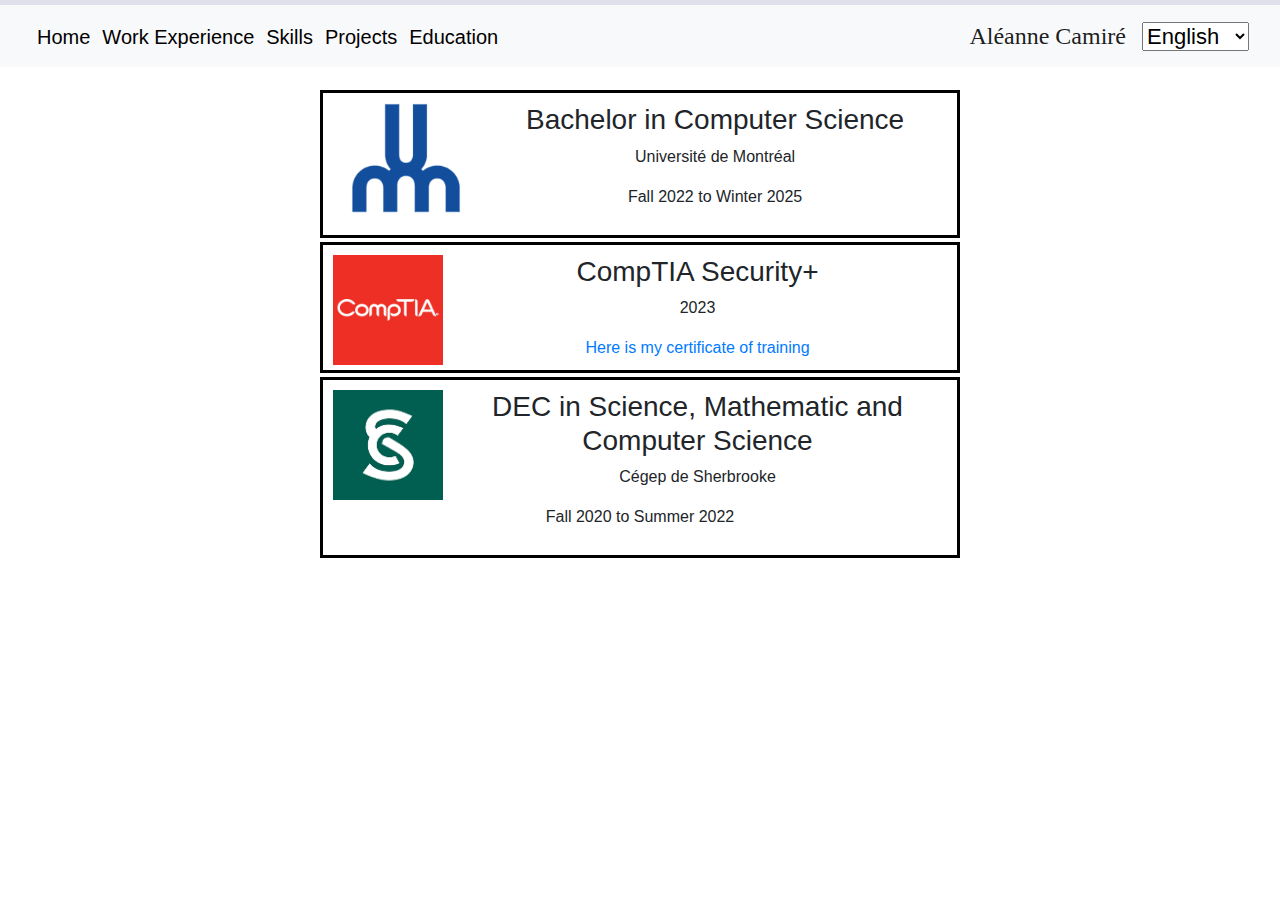
<file: Education.html>
<!DOCTYPE html>
<html lang="en">
<head>
    <meta charset="UTF-8">
    <link rel="stylesheet" href="Stylesheet.css">
    <script src="Translation.js"></script>
    <link rel="stylesheet" href="https://cdn.jsdelivr.net/npm/bootstrap@4.3.1/dist/css/bootstrap.min.css" integrity="sha384-ggOyR0iXCbMQv3Xipma34MD+dH/1fQ784/j6cY/iJTQUOhcWr7x9JvoRxT2MZw1T" crossorigin="anonymous">
    <meta name="viewport" content="width=device-width, initial-scale=1">
    <script src="https://cdn.jsdelivr.net/npm/@popperjs/core@2.9.2/dist/umd/popper.min.js" ></script>
    <script src="https://cdn.jsdelivr.net/npm/bootstrap@5.0.1/dist/js/bootstrap.min.js" integrity="sha384-Atwg2Pkwv9vp0ygtn1JAojH0nYbwNJLPhwyoVbhoPwBhjQPR5VtM2+xf0Uwh9KtT" crossorigin="anonymous"></script>
    <title>Education</title>
</head>
<header>
    <nav class="navbar navbar-expand-lg navbar-light bg-light">
        <div class="container-fluid">
            <button class="navbar-toggler" type="button" data-bs-toggle="collapse" data-bs-target="#navbarSupportedContent" aria-controls="navbarSupportedContent" aria-expanded="false" aria-label="Toggle navigation">
                <span class="navbar-toggler-icon"></span>
            </button>
            <div class="collapse navbar-collapse" id="navbarSupportedContent">
                <ul class="navbar-nav me-auto mb-2 mb-lg-0">
                    <li class="nav-item ">
                        <a href="index.html"><button class="Options" id="Home">Home</button></a>
                    </li>
                    <li class="nav-item">
                        <a href="Experience.html"><button class="Options" id="Experience">Work Experience</button></a>
                    </li>
                    <li class="nav-item" active>
                        <a href="Skills.html"><button class="Options" id="Skills">Skills</button></a>
                    </li>
                    <li class="nav-item">
                        <a href="Projects.html"><button class="Options" id="Projects">Projects</button></a>
                    </li>
                    <li>
                        <a href="Education.html"><button class="Options" id="Education">Education</button></a>
                    </li>

                </ul>

            </div>
            <a class="navbar-brand" id="name" href="#">Aléanne Camiré</a>

            <ul class="nav navbar-nav navbar-right">
                <li><select id="language-select">
                    <!-- Remember to do double languages-->
                    <option value="en">English</option>
                    <option value="fr">Français</option>
                </select></li>
            </ul>
        </div>

    </nav>
</header>
<body>
    <div id="EducationDiv">
        <div id="Udem">
            <image class="ImageEdu" src="images/Udem.png"></image>
            <h3 id="BacUdem">Bachelor in Computer Science</h3>
            <p>Université de Montréal</p>
            <p id="DateUdem">Fall 2022 to Winter 2025</p>
        </div>
        <div id="Comptia">
            <image class="ImageEdu" src="images/Comptia.png"></image>
            <h3>CompTIA Security+</h3>
            <p>2023</p>
            <a id="Certificate"href="images/certificate.pdf">Here is my certificate of training</a>
        </div>
        <div id="Cegep">
            <image class="ImageEdu" src="images/CegepSherbrooke.png"></image>
            <div id =CegepWIm>
            <h3 id="DecSh">DEC in Science, Mathematic and Computer Science</h3>
            <p>Cégep de Sherbrooke</p>
            <p id="DateCegep">Fall 2020 to Summer 2022</p>
            </div>

        </div>


    </div>
</body>
</html>
</file>
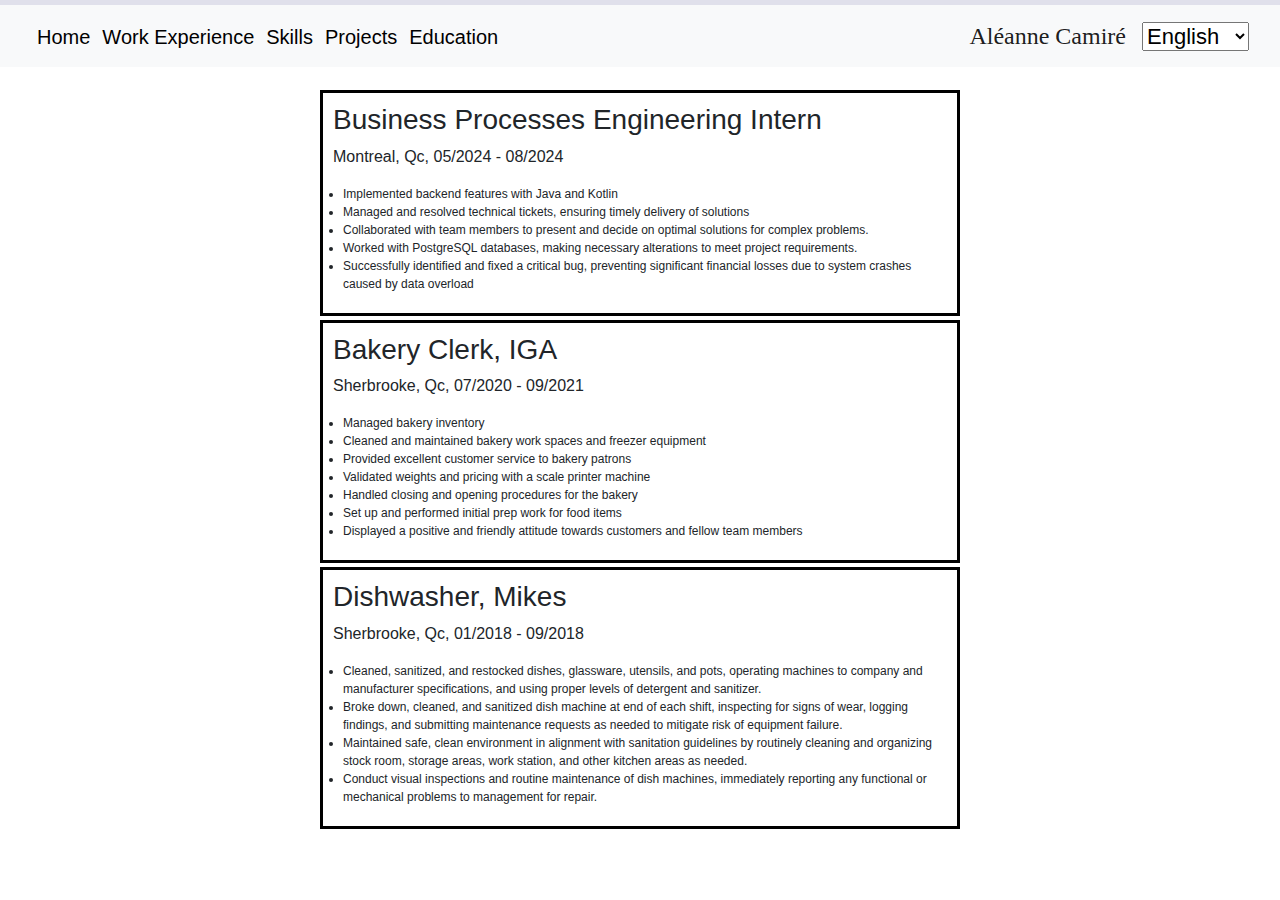
<file: Experience.html>
<!DOCTYPE html>
<html lang="en">
<head>
    <meta charset="UTF-8">
    <link rel="stylesheet" href="Stylesheet.css">
    <script src="Translation.js"></script>
    <link rel="stylesheet" href="https://cdn.jsdelivr.net/npm/bootstrap@4.3.1/dist/css/bootstrap.min.css" integrity="sha384-ggOyR0iXCbMQv3Xipma34MD+dH/1fQ784/j6cY/iJTQUOhcWr7x9JvoRxT2MZw1T" crossorigin="anonymous">
    <meta name="viewport" content="width=device-width, initial-scale=1">
    <script src="https://cdn.jsdelivr.net/npm/@popperjs/core@2.9.2/dist/umd/popper.min.js" ></script>
    <script src="https://cdn.jsdelivr.net/npm/bootstrap@5.0.1/dist/js/bootstrap.min.js" integrity="sha384-Atwg2Pkwv9vp0ygtn1JAojH0nYbwNJLPhwyoVbhoPwBhjQPR5VtM2+xf0Uwh9KtT" crossorigin="anonymous"></script>
    <title>Experience</title>
</head>
<header>
    <nav class="navbar navbar-expand-lg navbar-light bg-light">
        <div class="container-fluid">
            <button class="navbar-toggler" type="button" data-bs-toggle="collapse" data-bs-target="#navbarSupportedContent" aria-controls="navbarSupportedContent" aria-expanded="false" aria-label="Toggle navigation">
                <span class="navbar-toggler-icon"></span>
            </button>
            <div class="collapse navbar-collapse" id="navbarSupportedContent">
                <ul class="navbar-nav me-auto mb-2 mb-lg-0">
                    <li class="nav-item ">
                        <a href="Page_principal.html"><button class="Options" id="Home">Home</button></a>
                    </li>
                    <li class="nav-item">
                        <a href="Experience.html"><button class="Options" id="Experience">Work Experience</button></a>
                    </li>
                    <li class="nav-item" active>
                        <a href="Skills.html"><button class="Options" id="Skills">Skills</button></a>
                    </li>
                    <li class="nav-item">
                        <a href="Projects.html"><button class="Options" id="Projects">Projects</button></a>
                    </li>
                    <li>
                        <a href="Education.html"><button class="Options" id="Education">Education</button></a>
                    </li>

                </ul>

            </div>
            <a class="navbar-brand" id="name" href="#">Aléanne Camiré</a>

            <ul class="nav navbar-nav navbar-right">
                <li><select id="language-select">
                    <!-- Remember to do double languages-->
                    <option value="en">English</option>
                    <option value="fr">Français</option>
                </select></li>
            </ul>
        </div>

    </nav>
</header>
<body>
    <div id="Goto" class="jobs">
        <h3 id="GotoIntern">Business Processes Engineering Intern</h3>
        <p>Montreal, Qc, 05/2024 - 08/2024</p>
        <ul id="GotoTasks" class="tasks">
            <li id="Goto1">Implemented backend features with Java and Kotlin</li>
            <li id="Goto2">Managed and resolved technical tickets, ensuring timely delivery of solutions</li>
            <li id="Goto3">Collaborated with team members to present and decide on optimal solutions for complex problems.</li>
            <li id="Goto4">Worked with PostgreSQL databases, making necessary alterations to meet project requirements.</li>
            <li id="Goto5">Successfully identified and fixed a critical bug, preventing significant financial losses due to system crashes caused by data overload</li>
        </ul>
    </div>
    <div id="Iga" class="jobs">
        <h3 id="BakeryIga">Bakery Clerk, IGA</h3>
        <p>Sherbrooke, Qc, 07/2020 - 09/2021 </p>
        <ul id="BakeryTasks" class="tasks">
            <li id="Bakery1">Managed bakery inventory</li>
            <li id="Bakery2">Cleaned and maintained bakery work spaces and freezer equipment</li>
            <li id="Bakery3">Provided excellent customer service to bakery patrons </li>
            <li id="Bakery4">Validated weights and pricing with a scale printer machine</li>
            <li id="Bakery5">Handled closing and opening procedures for the bakery</li>
            <li id="Bakery6">Set up and performed initial prep work for food items</li>
            <li id="Bakery7">Displayed a positive and friendly attitude towards customers and fellow team members</li>
        </ul>
    </div>
    <div id="Mikes" class="jobs">
        <h3 id="DishwasherMikes">Dishwasher, Mikes</h3>
        <p>Sherbrooke, Qc, 01/2018 - 09/2018</p>
        <ul id="DishwasherTask" class="tasks">
            <li id="dishwasher1">Cleaned, sanitized, and restocked dishes, glassware, utensils, and pots, operating machines to company and manufacturer specifications, and using proper levels of detergent and sanitizer</li>
            <li id="dishwasher2">Broke down, cleaned, and sanitized dish machine at end of each shift, inspecting for signs of wear, logging findings, and submitting maintenance requests as needed to mitigate risk of equipment failure</li>
            <li id="dishwasher3">Maintained safe, clean environment in alignment with sanitation guidelines by routinely cleaning and organizing stock room, storage areas, work station, and other kitchen areas as needed</li>
            <li id="dishwasher4">Conduct visual inspections and routine maintenance of dish machines, immediately reporting any functional or mechanical problems to management for repair.</li>

        </ul>
    </div>


</body>
</html>
</file>
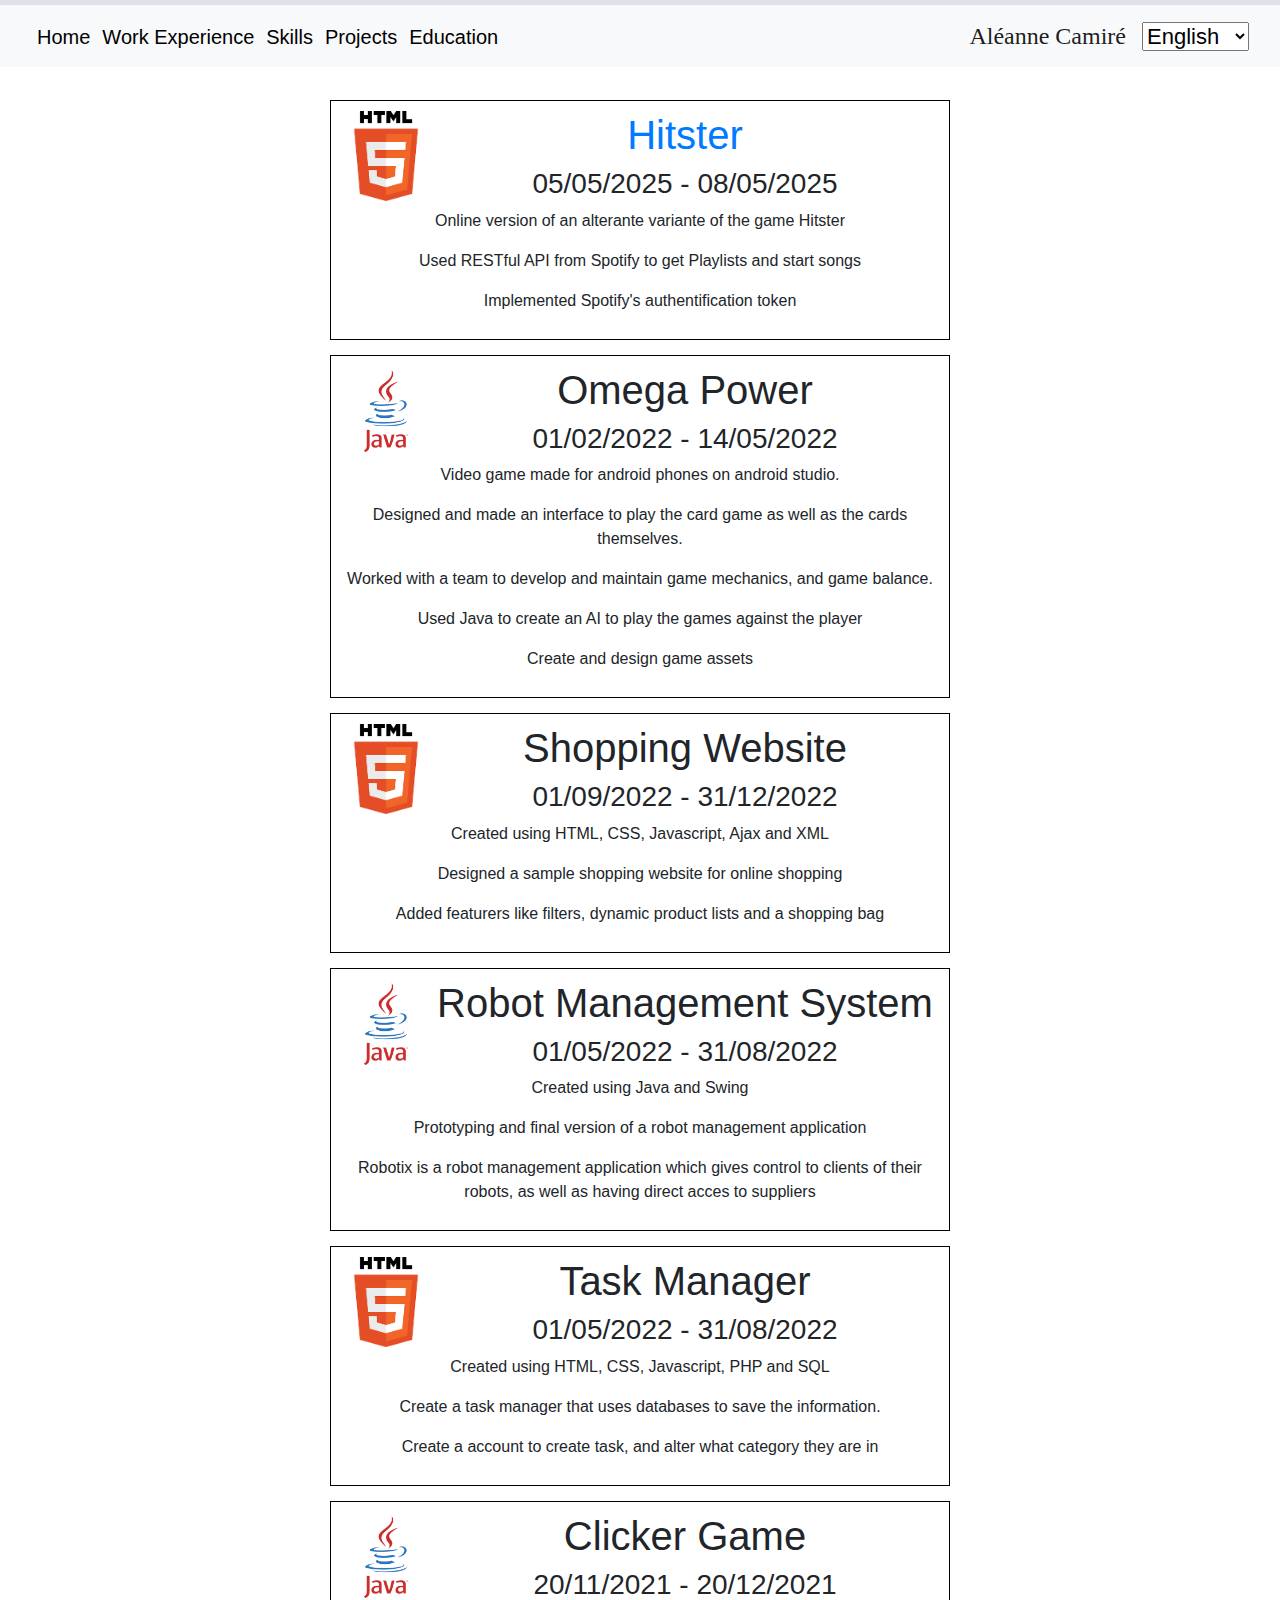
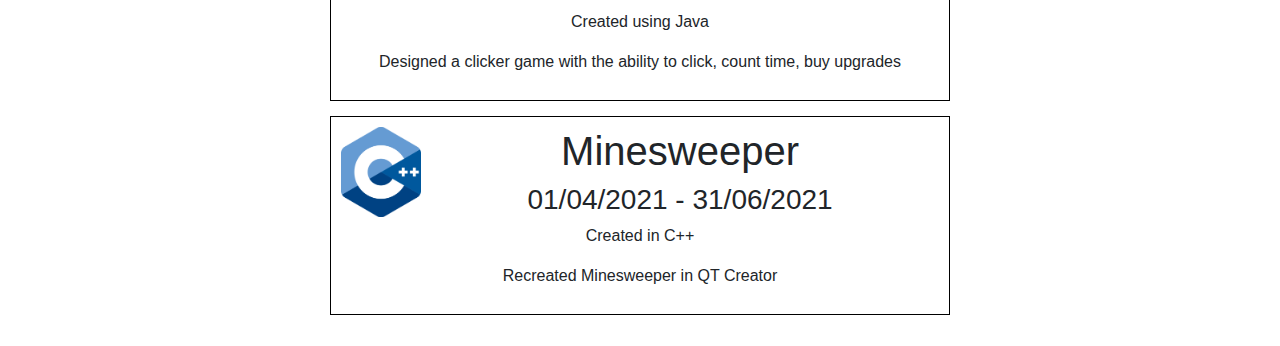
<file: Projects.html>
<!DOCTYPE html>
<html lang="en">
<head>
  <meta charset="UTF-8">
  <link rel="stylesheet" href="Stylesheet.css">
  <script src="Translation.js"></script>
  <link rel="stylesheet" href="https://cdn.jsdelivr.net/npm/bootstrap@4.3.1/dist/css/bootstrap.min.css" integrity="sha384-ggOyR0iXCbMQv3Xipma34MD+dH/1fQ784/j6cY/iJTQUOhcWr7x9JvoRxT2MZw1T" crossorigin="anonymous">
  <meta name="viewport" content="width=device-width, initial-scale=1">
  <script src="https://cdn.jsdelivr.net/npm/@popperjs/core@2.9.2/dist/umd/popper.min.js" ></script>
  <script src="https://cdn.jsdelivr.net/npm/bootstrap@5.0.1/dist/js/bootstrap.min.js" integrity="sha384-Atwg2Pkwv9vp0ygtn1JAojH0nYbwNJLPhwyoVbhoPwBhjQPR5VtM2+xf0Uwh9KtT" crossorigin="anonymous"></script>
  <title>Project</title>
</head>
<header>
  <nav class="navbar navbar-expand-lg navbar-light bg-light">
    <div class="container-fluid">
      <button class="navbar-toggler" type="button" data-bs-toggle="collapse" data-bs-target="#navbarSupportedContent" aria-controls="navbarSupportedContent" aria-expanded="false" aria-label="Toggle navigation">
        <span class="navbar-toggler-icon"></span>
      </button>
      <div class="collapse navbar-collapse" id="navbarSupportedContent">
        <ul class="navbar-nav me-auto mb-2 mb-lg-0">
          <li class="nav-item ">
            <a href="index.html"><button class="Options" id="Home">Home</button></a>
          </li>
          <li class="nav-item">
            <a href="Experience.html"><button class="Options" id="Experience">Work Experience</button></a>
          </li>
          <li class="nav-item" active>
            <a href="Skills.html"><button class="Options" id="Skills">Skills</button></a>
          </li>
          <li class="nav-item">
            <a href="Projects.html"><button class="Options" id="Projects">Projects</button></a>
          </li>
          <li>
            <a href="Education.html"><button class="Options" id="Education">Education</button></a>
          </li>

        </ul>

      </div>
      <a class="navbar-brand" id="name" href="#">Aléanne Camiré</a>

      <ul class="nav navbar-nav navbar-right">
        <li><select id="language-select">
          <!-- Remember to do double languages-->
          <option value="en">English</option>
          <option value="fr">Français</option>
        </select></li>
      </ul>
    </div>

  </nav>
</header>
<body>

  <div id="Project">
    <div id="Hitster" class="projects">
      <image id="imageHTML" src="images/html.png"></image>
      <a href="OnlineHitster/HitsterStart.html"><h1 id="name7">Hitster</h1></a>
      <h3>05/05/2025 - 08/05/2025</h3>
      <p id="Hitster1">Online version of an alterante variante of the game Hitster</p>
      <p id="Hitster2">Used RESTful API from Spotify to get Playlists and start songs</p>
      <p id="Hitster3">Implemented Spotify's authentification token</p>
    </div>
    <div id="Omega_Power" class="projects">
      <image class="imageJava" src="images/java.png"></image>
      <h1 id="name4">Omega Power </h1>
      <h3>01/02/2022 - 14/05/2022 </h3>
      <!--ADD TRANSLATION -->
      <p id="Omega1">Video game made for android phones on android studio.</p>
      <p id="Omega2">Designed and made an interface to play the card game as well as the cards themselves.</p>
      <p id="Omega3">Worked with a team to develop and maintain game mechanics, and game balance.</p>
      <p id="Omega4">Used Java to create an AI to play the games against the player</p>
      <p id="Omega5">Create and design game assets</p>
    </div>
    <div id="Shopping_Website" class="projects">
      <image id="imageHTML" src="images/html.png"></image>
      <h1 id="name1">Shopping Website</h1>
      <h3>01/09/2022 - 31/12/2022 </h3>
      <p id="shop1">Created using HTML, CSS, Javascript, Ajax and XML</p>
      <p id="shop2">Designed a sample shopping website for online shopping</p>
      <p id="shop3">Added featurers like filters, dynamic product lists and a shopping bag</p>
    </div>
    <div id="RobotsManagement" class="projects">
      <image class="imageJava" src="images/java.png"></image>
      <h1 id="name2">Robot Management System </h1>
      <h3>01/05/2022 - 31/08/2022 </h3>
      <p id="Robo1">Created using Java and Swing</p>
      <p id="Robo2">Prototyping and final version of a robot management application</p>
      <p id="Robo3">Robotix is a robot management application which gives control to clients of their robots, as well as having direct acces to suppliers </p>
    </div>
    <div id="Taskmanager" class="projects">
      <image class="imageJava" src="images/html.png"></image>
      <h1 id="name5">Task Manager</h1>
      <h3>01/05/2022 - 31/08/2022 </h3>
      <p id="Task1">Created using HTML, CSS, Javascrip, PHP and SQL</p>
      <p id="Task2">Create a task manager that uses databases to save the information.</p>
      <p id="Task3">Create a account to create task, and alter what category they are in</p>

    </div>
    <div id="ClickerGame" class="projects">
      <image class="imageJava" src="images/java.png"></image>
      <h1 id="name3">Clicker Game </h1>
      <h3>20/11/2021 - 20/12/2021 </h3>
      <p id="click1">Created using Java</p>
      <p id="click2">Designed a clicker game with the ability to click, count time, buy upgrades</p>
    </div>
    <div id="Minesweaper" class="projects">
      <image class="imageJava" src="images/c++.png"></image>
      <h1 id="name6">Minesweeper</h1>
      <h3>01/04/2021 - 31/06/2021 </h3>
      <p id="mine1">Created in C++</p>
      <p id="mine2">Recreated Minesweeper in QT Creator</p>
    </div>
</div>
</body>
</html>
</file>
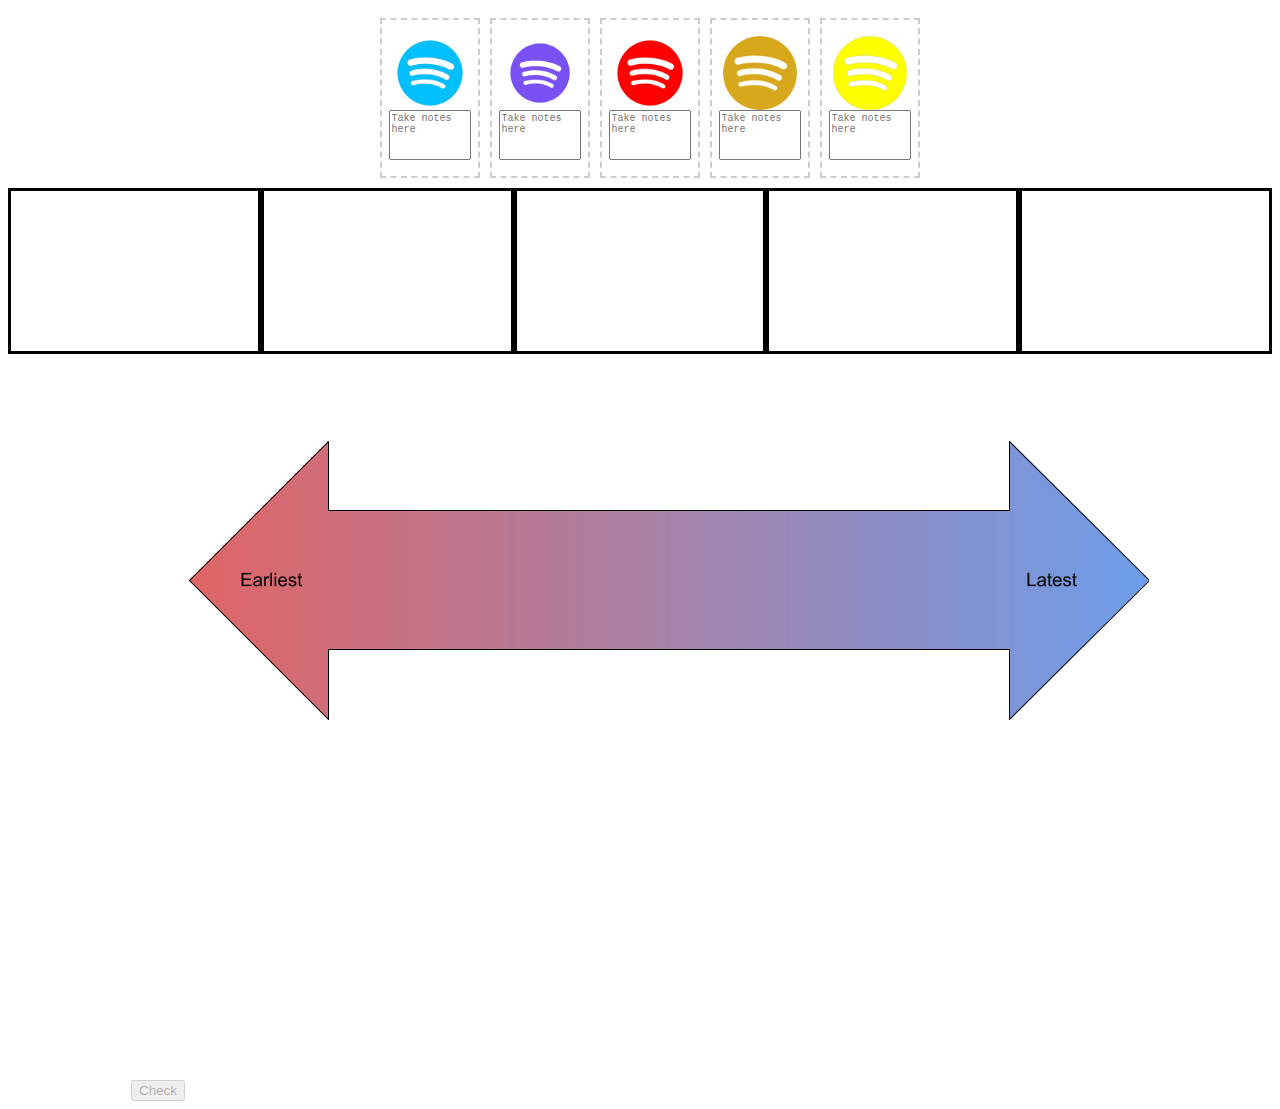
<file: OnlineHitster/Hitster.html>
<!DOCTYPE html>
<html lang="en">
<head>
    <link rel="stylesheet" href="Hitster.css">
    <script src="OnlineHitster.js"></script>
    <meta charset="UTF-8">
    <title>Hitster</title>
    <div class="cardPossible" id="stockingList">
        <div class="cards" id="cardBase">
            <div class="card" id="card1"  ondrop="drop(event)" ondragover="allowDrop(event)">
                <div class="movableCard" id="cardMove1" draggable="true" ondragstart="drag(event)">
                    <img src="../images/spotify_blue.png" id="cardImg1" alt="Avatar" class="spotifyPicture" onclick="playSong(event)">
                    <input type="hidden" id="inputCard1" name="inputCards">
                    <input type="hidden" id="inputYear1" name="inputYears">
                    <textarea rows="4" placeholder="Take notes here"></textarea>
                </div>
            </div>
            <div class="card" id="card2" ondrop="drop(event)" ondragover="allowDrop(event)">
                <div class="movableCard" id="cardMove2" draggable="true" ondragstart="drag(event)">
                    <img src="../images/spotify_purple.png" id="cardImg2" alt="Avatar" class="spotifyPicture" onclick="playSong(event)">
                    <input type="hidden" id="inputCard2" name="inputCards">
                    <input type="hidden" id="inputYear2" name="inputYears">
                    <textarea rows="4" placeholder="Take notes here"></textarea>
                </div>
            </div>
            <div class="card" id="card3"  ondrop="drop(event)" ondragover="allowDrop(event)">
                <div class="movableCard" id="cardMove3" draggable="true" ondragstart="drag(event)">
                    <img src="../images/spotify_red.png" id="cardImg3" alt="Avatar" class="spotifyPicture" onclick="playSong(event)">
                    <input type="hidden" id="inputCard3" name="inputCards">
                    <input type="hidden" id="inputYear3" name="inputYears">
                    <textarea rows="4" placeholder="Take notes here"></textarea>
                </div>
            </div>
            <div class="card" id="card4"  ondrop="drop(event)" ondragover="allowDrop(event)">
                <div class="movableCard" id="cardMove4" draggable="true" ondragstart="drag(event)">
                    <img src="../images/spotify_orange.png" id="cardImg4" alt="Avatar" class="spotifyPicture" onclick="playSong(event)">
                    <input type="hidden" id="inputCard4" name="inputCards">
                    <input type="hidden" id="inputYear4" name="inputYears">
                    <textarea rows="4" placeholder="Take notes here"></textarea>
                </div>
            </div>
            <div class="card" id="card5"  ondrop="drop(event)" ondragover="allowDrop(event)">
                <div class="movableCard" id="cardMove5" draggable="true" ondragstart="drag(event)">
                    <img src="../images/spotify_yellow.png" id="cardImg5" alt="Avatar" class="spotifyPicture" onclick="playSong(event)">
                    <input type="hidden" id="inputCard5" name="inputCards">
                    <input type="hidden" id="inputYear5" name="inputYears">
                    <textarea rows="4" placeholder="Take notes here"></textarea>
                </div>
            </div>
        </div>
        <div class="cardsResponse">
            <div class="cardResponse" id="cardResponse1"  ondrop="drop(event)" ondragover="allowDrop(event)"> </div>
            <div class="cardResponse" id="cardResponse2"  ondrop="drop(event)" ondragover="allowDrop(event)"> </div>
            <div class="cardResponse" id="cardResponse3"  ondrop="drop(event)" ondragover="allowDrop(event)"> </div>
            <div class="cardResponse" id="cardResponse4"  ondrop="drop(event)" ondragover="allowDrop(event)"> </div>
            <div class="cardResponse" id="cardResponse5"  ondrop="drop(event)" ondragover="allowDrop(event)"> </div>
        </div>
        <div class="cardsResponse" id="answerContainer" style="display: none;">
            <div class="cardAnswer" id="AnswerCard1">
                <h2 id="AnswerYear1" ></h2>
            </div>
            <div class="cardAnswer" id="AnswerCard2">
                <h2 id="AnswerYear2"></h2>
            </div>
            <div class="cardAnswer" id="AnswerCard3">
                <h2 id="AnswerYear3" ></h2>
            </div>
            <div class="cardAnswer" id="AnswerCard4">
                <h2 id="AnswerYear4"></h2>
            </div>
            <div class="cardAnswer" id="AnswerCard5">
                <h2 id="AnswerYear5" ></h2>
            </div>
        </div>
        <h1 id="points"></h1>
        <h2 id="overallPoints"></h2>
        <button id="resetButton" style="display: none;" onclick="resetRound()"> Continue </button>
        <button id="checkButton" disabled onclick="checkResults()"> Check</button>
        <img src="../images/Arrow.png" alt="Arrow representing earliest (left) to latest (right)">
    </div>
</head>
<body>

</body>
</html>
</file>
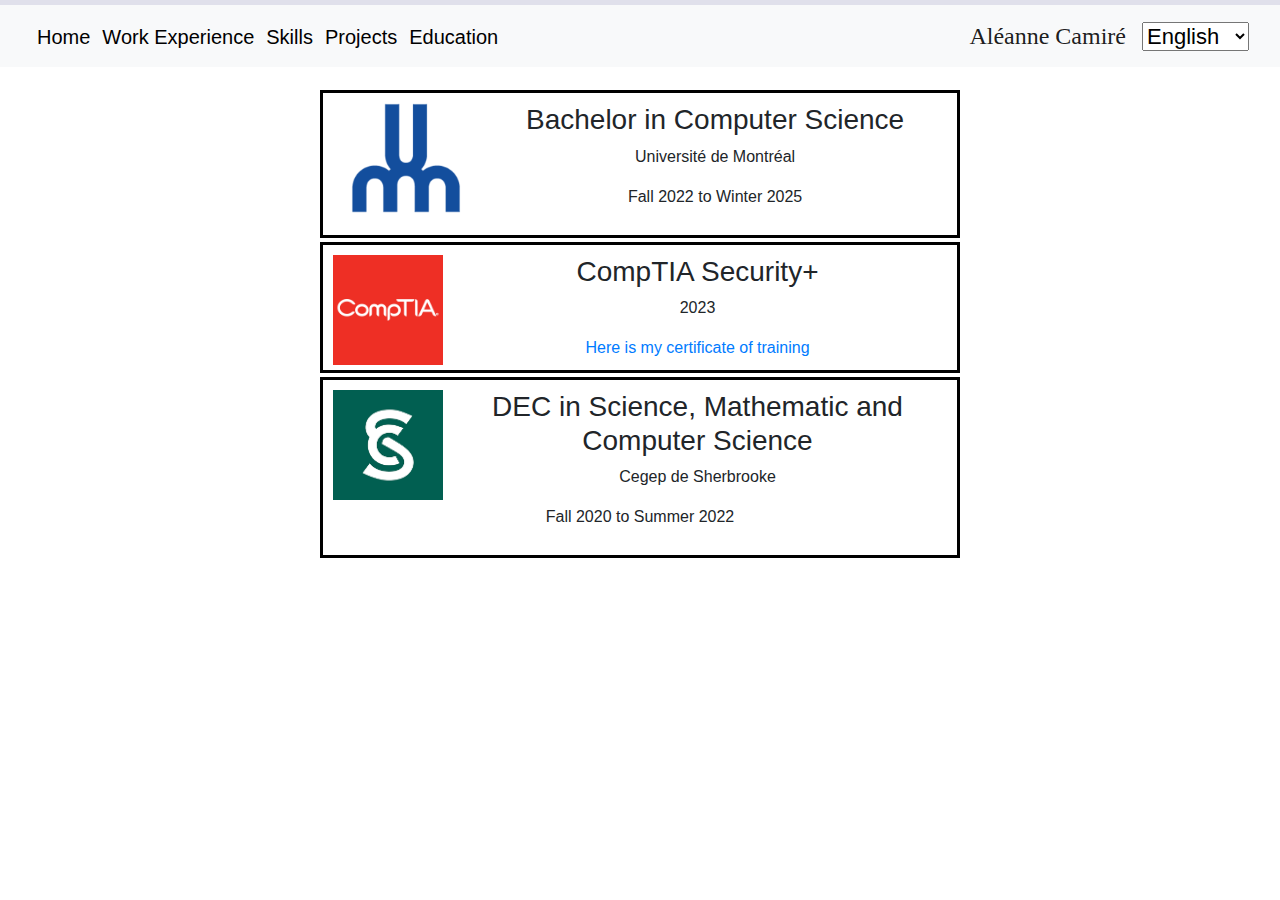
<file: SiteInt_Cv/Education.html>
<!DOCTYPE html>
<html lang="en">
<head>
    <meta charset="UTF-8">
    <link rel="stylesheet" href="Stylesheet.css">
    <script src="Translation.js"></script>
    <link rel="stylesheet" href="https://cdn.jsdelivr.net/npm/bootstrap@4.3.1/dist/css/bootstrap.min.css" integrity="sha384-ggOyR0iXCbMQv3Xipma34MD+dH/1fQ784/j6cY/iJTQUOhcWr7x9JvoRxT2MZw1T" crossorigin="anonymous">
    <meta name="viewport" content="width=device-width, initial-scale=1">
    <script src="https://cdn.jsdelivr.net/npm/@popperjs/core@2.9.2/dist/umd/popper.min.js" ></script>
    <script src="https://cdn.jsdelivr.net/npm/bootstrap@5.0.1/dist/js/bootstrap.min.js" integrity="sha384-Atwg2Pkwv9vp0ygtn1JAojH0nYbwNJLPhwyoVbhoPwBhjQPR5VtM2+xf0Uwh9KtT" crossorigin="anonymous"></script>
    <title>Education</title>
</head>
<header>
    <nav class="navbar navbar-expand-lg navbar-light bg-light">
        <div class="container-fluid">
            <button class="navbar-toggler" type="button" data-bs-toggle="collapse" data-bs-target="#navbarSupportedContent" aria-controls="navbarSupportedContent" aria-expanded="false" aria-label="Toggle navigation">
                <span class="navbar-toggler-icon"></span>
            </button>
            <div class="collapse navbar-collapse" id="navbarSupportedContent">
                <ul class="navbar-nav me-auto mb-2 mb-lg-0">
                    <li class="nav-item ">
                        <a href="Page_principal.html"><button class="Options" id="Home">Home</button></a>
                    </li>
                    <li class="nav-item">
                        <a href="Experience.html"><button class="Options" id="Experience">Work Experience</button></a>
                    </li>
                    <li class="nav-item" active>
                        <a href="Skills.html"><button class="Options" id="Skills">Skills</button></a>
                    </li>
                    <li class="nav-item">
                        <a href="Projects.html"><button class="Options" id="Projects">Projects</button></a>
                    </li>
                    <li>
                        <a href="Education.html"><button class="Options" id="Education">Education</button></a>
                    </li>

                </ul>

            </div>
            <a class="navbar-brand" id="name" href="#">Aléanne Camiré</a>

            <ul class="nav navbar-nav navbar-right">
                <li><select id="language-select">
                    <!-- Remember to do double languages-->
                    <option value="en">English</option>
                    <option value="fr">Français</option>
                </select></li>
            </ul>
        </div>

    </nav>
</header>
<body>
    <div id="EducationDiv">
        <div id="Udem">
            <image class="ImageEdu" src="images/Udem.png"></image>
            <h3 id="BacUdem">Bachelor in Computer Science</h3>
            <p>Université de Montréal</p>
            <p id="DateUdem">Fall 2022 to Winter 2025</p>
        </div>
        <div id="Comptia">
            <image class="ImageEdu" src="images/Comptia.png"></image>
            <h3>CompTIA Security+</h3>
            <p>2023</p>
            <a id="Certificate"href="images/certificate.pdf">Here is my certificate of training</a>
        </div>
        <div id="Cegep">
            <image class="ImageEdu" src="images/CegepSherbrooke.png"></image>
            <h3 id="DecSh">DEC in Science, Mathematic and Computer Science</h3>
            <p>Cegep de Sherbrooke</p>
            <p id="DateCegep">Fall 2020 to Summer 2022</p>

        </div>


    </div>
</body>
</html>
</file>
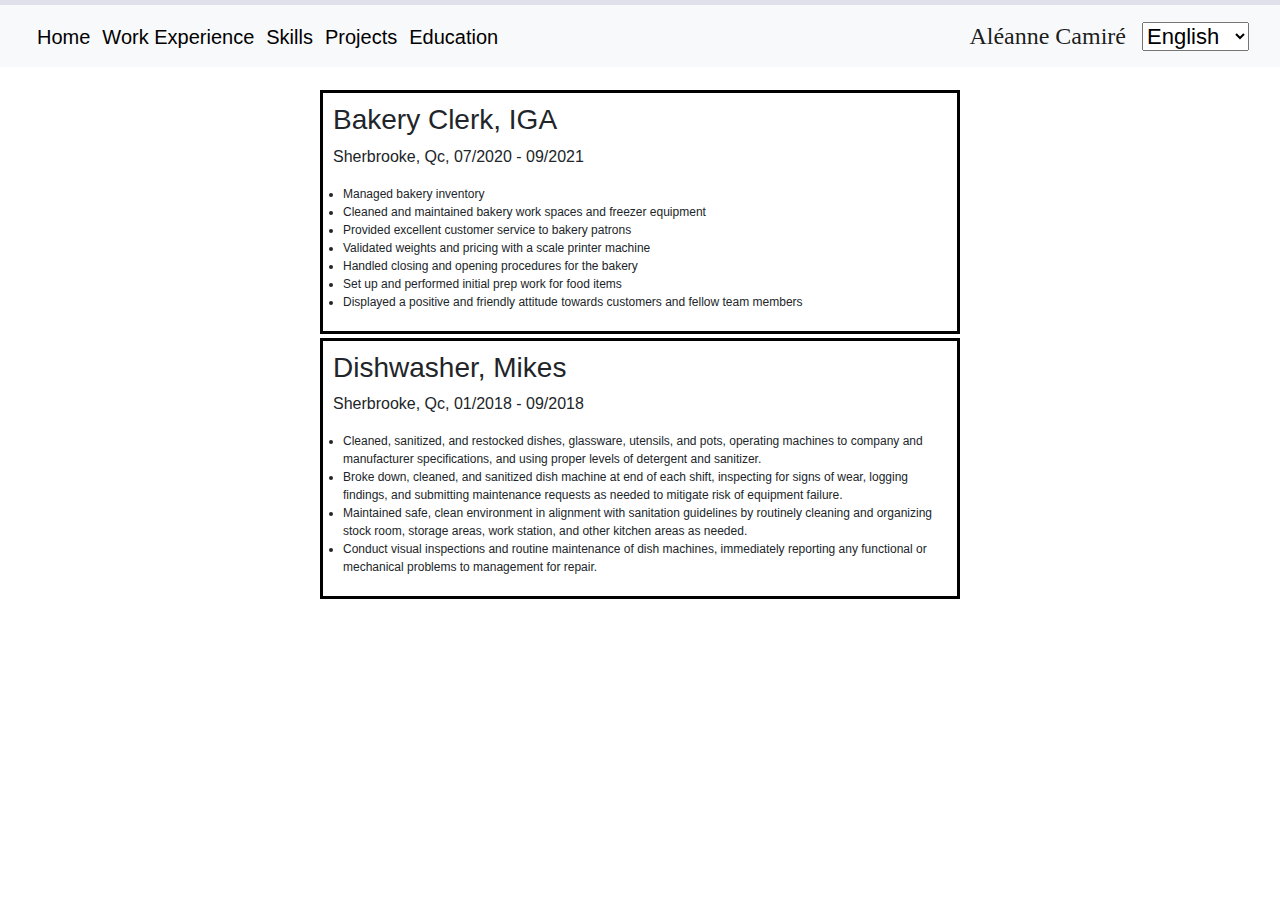
<file: SiteInt_Cv/Experience.html>
<!DOCTYPE html>
<html lang="en">
<head>
    <meta charset="UTF-8">
    <link rel="stylesheet" href="Stylesheet.css">
    <script src="Translation.js"></script>
    <link rel="stylesheet" href="https://cdn.jsdelivr.net/npm/bootstrap@4.3.1/dist/css/bootstrap.min.css" integrity="sha384-ggOyR0iXCbMQv3Xipma34MD+dH/1fQ784/j6cY/iJTQUOhcWr7x9JvoRxT2MZw1T" crossorigin="anonymous">
    <meta name="viewport" content="width=device-width, initial-scale=1">
    <script src="https://cdn.jsdelivr.net/npm/@popperjs/core@2.9.2/dist/umd/popper.min.js" ></script>
    <script src="https://cdn.jsdelivr.net/npm/bootstrap@5.0.1/dist/js/bootstrap.min.js" integrity="sha384-Atwg2Pkwv9vp0ygtn1JAojH0nYbwNJLPhwyoVbhoPwBhjQPR5VtM2+xf0Uwh9KtT" crossorigin="anonymous"></script>
    <title>Experience</title>
</head>
<header>
    <nav class="navbar navbar-expand-lg navbar-light bg-light">
        <div class="container-fluid">
            <button class="navbar-toggler" type="button" data-bs-toggle="collapse" data-bs-target="#navbarSupportedContent" aria-controls="navbarSupportedContent" aria-expanded="false" aria-label="Toggle navigation">
                <span class="navbar-toggler-icon"></span>
            </button>
            <div class="collapse navbar-collapse" id="navbarSupportedContent">
                <ul class="navbar-nav me-auto mb-2 mb-lg-0">
                    <li class="nav-item ">
                        <a href="Page_principal.html"><button class="Options" id="Home">Home</button></a>
                    </li>
                    <li class="nav-item">
                        <a href="Experience.html"><button class="Options" id="Experience">Work Experience</button></a>
                    </li>
                    <li class="nav-item" active>
                        <a href="Skills.html"><button class="Options" id="Skills">Skills</button></a>
                    </li>
                    <li class="nav-item">
                        <a href="Projects.html"><button class="Options" id="Projects">Projects</button></a>
                    </li>
                    <li>
                        <a href="Education.html"><button class="Options" id="Education">Education</button></a>
                    </li>

                </ul>

            </div>
            <a class="navbar-brand" id="name" href="#">Aléanne Camiré</a>

            <ul class="nav navbar-nav navbar-right">
                <li><select id="language-select">
                    <!-- Remember to do double languages-->
                    <option value="en">English</option>
                    <option value="fr">Français</option>
                </select></li>
            </ul>
        </div>

    </nav>
</header>
<body>
    <div id="Iga">
        <h3 id="BakeryIga">Bakery Clerk, IGA</h3>
        <p>Sherbrooke, Qc, 07/2020 - 09/2021 </p>
        <ul id="BakeryTasks">
            <li id="Bakery1">Managed bakery inventory</li>
            <li id="Bakery2">Cleaned and maintained bakery work spaces and freezer equipment</li>
            <li id="Bakery3">Provided excellent customer service to bakery patrons </li>
            <li id="Bakery4">Validated weights and pricing with a scale printer machine</li>
            <li id="Bakery5">Handled closing and opening procedures for the bakery</li>
            <li id="Bakery6">Set up and performed initial prep work for food items</li>
            <li id="Bakery7">Displayed a positive and friendly attitude towards customers and fellow team members</li>
        </ul>
    </div>
    <div id="Mikes">
        <h3 id="DishwasherMikes">Dishwasher, Mikes</h3>
        <p>Sherbrooke, Qc, 01/2018 - 09/2018</p>
        <ul id="DishwasherTask">
            <li id="dishwasher1">Cleaned, sanitized, and restocked dishes, glassware, utensils, and pots, operating machines to company and manufacturer specifications, and using proper levels of detergent and sanitizer</li>
            <li id="dishwasher2">Broke down, cleaned, and sanitized dish machine at end of each shift, inspecting for signs of wear, logging findings, and submitting maintenance requests as needed to mitigate risk of equipment failure</li>
            <li id="dishwasher3">Maintained safe, clean environment in alignment with sanitation guidelines by routinely cleaning and organizing stock room, storage areas, work station, and other kitchen areas as needed</li>
            <li id="dishwasher4">Conduct visual inspections and routine maintenance of dish machines, immediately reporting any functional or mechanical problems to management for repair.</li>

        </ul>




    </div>


</body>
</html>
</file>
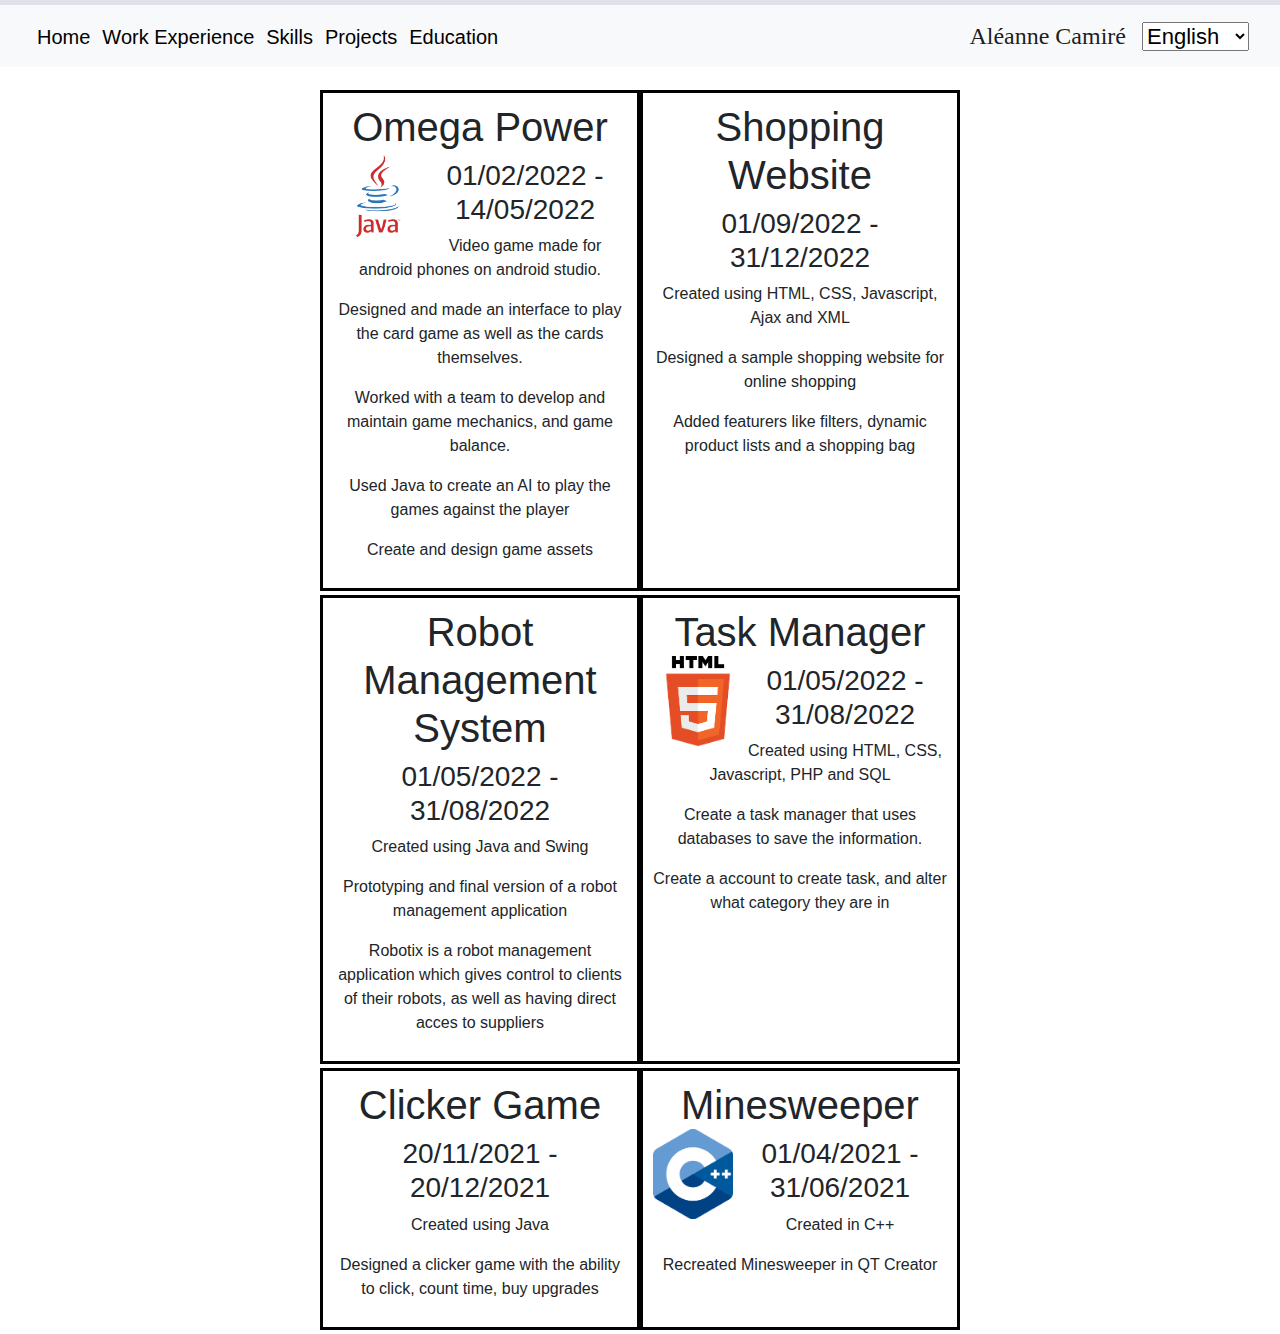
<file: SiteInt_Cv/Projects.html>
<!DOCTYPE html>
<html lang="en">
<head>
  <meta charset="UTF-8">
  <link rel="stylesheet" href="Stylesheet.css">
  <script src="Translation.js"></script>
  <link rel="stylesheet" href="https://cdn.jsdelivr.net/npm/bootstrap@4.3.1/dist/css/bootstrap.min.css" integrity="sha384-ggOyR0iXCbMQv3Xipma34MD+dH/1fQ784/j6cY/iJTQUOhcWr7x9JvoRxT2MZw1T" crossorigin="anonymous">
  <meta name="viewport" content="width=device-width, initial-scale=1">
  <script src="https://cdn.jsdelivr.net/npm/@popperjs/core@2.9.2/dist/umd/popper.min.js" ></script>
  <script src="https://cdn.jsdelivr.net/npm/bootstrap@5.0.1/dist/js/bootstrap.min.js" integrity="sha384-Atwg2Pkwv9vp0ygtn1JAojH0nYbwNJLPhwyoVbhoPwBhjQPR5VtM2+xf0Uwh9KtT" crossorigin="anonymous"></script>
  <title>Project</title>
</head>
<header>
  <nav class="navbar navbar-expand-lg navbar-light bg-light">
    <div class="container-fluid">
      <button class="navbar-toggler" type="button" data-bs-toggle="collapse" data-bs-target="#navbarSupportedContent" aria-controls="navbarSupportedContent" aria-expanded="false" aria-label="Toggle navigation">
        <span class="navbar-toggler-icon"></span>
      </button>
      <div class="collapse navbar-collapse" id="navbarSupportedContent">
        <ul class="navbar-nav me-auto mb-2 mb-lg-0">
          <li class="nav-item ">
            <a href="index.html"><button class="Options" id="Home">Home</button></a>
          </li>
          <li class="nav-item">
            <a href="Experience.html"><button class="Options" id="Experience">Work Experience</button></a>
          </li>
          <li class="nav-item" active>
            <a href="Skills.html"><button class="Options" id="Skills">Skills</button></a>
          </li>
          <li class="nav-item">
            <a href="Projects.html"><button class="Options" id="Projects">Projects</button></a>
          </li>
          <li>
            <a href="Education.html"><button class="Options" id="Education">Education</button></a>
          </li>

        </ul>

      </div>
      <a class="navbar-brand" id="name" href="#">Aléanne Camiré</a>

      <ul class="nav navbar-nav navbar-right">
        <li><select id="language-select">
          <!-- Remember to do double languages-->
          <option value="en">English</option>
          <option value="fr">Français</option>
        </select></li>
      </ul>
    </div>

  </nav>
</header>
<body>

  <div id="Project">
    <div id="Omega_Power">
      <h1>Omega Power    <image class="imageJava" src="images/java.png"></image></h1>
      <h3>01/02/2022 - 14/05/2022 </h3>
      <!--ADD TRANSLATION -->
      <p id="Omega1">Video game made for android phones on android studio.</p>
      <p id="Omega2">Designed and made an interface to play the card game as well as the cards themselves.</p>
      <p id="Omega3">Worked with a team to develop and maintain game mechanics, and game balance.</p>
      <p id="Omega4">Used Java to create an AI to play the games against the player</p>
      <p id="Omega5">Create and design game assets</p>
    </div>
    <div id="Shopping_Website">
      <h1 id="name1">Shopping Website <image id="imageHTML" src="images/html.png"></image></h1>
      <h3>01/09/2022 - 31/12/2022 </h3>
      <p id="shop1">Created using HTML, CSS, Javascript, Ajax and XML</p>
      <p id="shop2">Designed a sample shopping website for online shopping</p>
      <p id="shop3">Added featurers like filters, dynamic product lists and a shopping bag</p>
    </div>
    <div id="RobotsManagement">
      <h1 id="name2">Robot Management System <image class="imageJava" src="images/java.png"></image></h1>
      <h3>01/05/2022 - 31/08/2022 </h3>
      <p id="Robo1">Created using Java and Swing</p>
      <p id="Robo2">Prototyping and final version of a robot management application</p>
      <p id="Robo3">Robotix is a robot management application which gives control to clients of their robots, as well as having direct acces to suppliers </p>
    </div>
    <div id="Taskmanager">
      <h1>Task Manager<image class="imageJava" src="images/html.png"></image></h1>
      <h3>01/05/2022 - 31/08/2022 </h3>
      <p id="Task1">Created using HTML, CSS, Javascrip, PHP and SQL</p>
      <p id="Task2">Create a task manager that uses databases to save the information.</p>
      <p id="Task3">Create a account to create task, and alter what category they are in</p>

    </div>
    <div id="ClickerGame">
      <h1 id="name3">Clicker Game <image class="imageJava" src="images/java.png"></image></h1>
      <h3>20/11/2021 - 20/12/2021 </h3>
      <p id="click1">Created using Java</p>
      <p id="click2">Designed a clicker game with the ability to click, count time, buy upgrades</p>
    </div>
    <div id="Minesweaper">
      <h1>Minesweeper<image class="imageJava" src="images/c++.png"></image></h1>
      <h3>01/04/2021 - 31/06/2021 </h3>
      <p id="mine1">Created in C++</p>
      <p id="mine2">Recreated Minesweeper in QT Creator</p>
    </div>
</div>
</body>
</html>
</file>
<file: Stylesheet.css>
#language-select{
  float: right;
  }
.Options{
	background-color: transparent;
	outline: none;
	border: none;
	font-size: 20px;
}
#nav navbar-nav navbar-right{
  float:right;
}

header {
    width: 100%;
    height: 25px;
    background-color: #e0e0eb;
    padding-top: 5px;
    padding-bottom : 5px;
    margin-bottom: 5px;
    position: fixed;
    top: 0;
    left: 0;
    z-index: 99;
  }
  body{
      padding-top:90px;
  }
  
  .InfoCenter{
      text-align:left;
  }
  .imageLogo{
     width: auto;
     height: 20px;
     padding-right:5px;
  }
  .imageJava, #imageHTML{
  height: 90px;
  float:left;
  }
  .ImageEdu{
     width: auto;
     height: 110px;
     float:left;
     padding-right:5px;
  }
  .ImageGit{
  max-width:100%;
    margin: auto;
  }
  
  a{
    text-decoration: none;
  }
  
  #name{
   font-family: "Lucida Console", cursive;
   font-size: 24px;
  }
  .projects{
      margin-bottom: 4px;
    border: 1px solid black;
    padding: 10px;
    margin-bottom: 15px;
  
  }
  .HomePage{
      width: 75%;
      margin: auto;
      display:flex;
      flex-direction: column;
      align-items: center;
      text-align:center;
  }
  #intro{
      width:100%;
  }
  #Introduction{
      text-align:justify;
      width: 100%;
  }
  #SkillDiv, #Udem, #Comptia, #Cegep{
   margin: auto;
    width: 50%;
    border: 3px solid black;
    padding: 10px;
    margin-bottom: 4px;
    text-align:center;
  }
  .jobs{
   margin: auto;
    width: 50%;
    border: 3px solid black;
    padding: 10px;
    margin-bottom: 4px;
  }
  .symbolWord{
      display:flex;
  }
  #Project{
   margin: auto;
    width: 50%;
    padding: 10px;
    text-align: center;
    width: 50%;
    margin-bottom: 6px;
  
  }
  ul {
    list-style-type: none;
    margin: 0;
    font-size: 22px;
    padding: 0;
  }
  .tasks{
    list-style-type:disc ;
    margin: 10px;
    font-size: 12px;
  
  }
  .Skills{
      font-size: 20px;
  
  }

.HitsterStart, .UniquePlaylistWarning{
    font-family: 'Segoe UI', Tahoma, Geneva, Verdana, sans-serif;
    background: #f0f2f5;
    min-height: calc(100vh - 90px);
    display: flex;
    flex-direction: column;
    flex: 1;
    justify-content: center;
    align-items: center;
    padding: 2rem;
}

  #startGame{
    background: #ffffff;
    padding: 2rem;
    border-radius: 12px;
    box-shadow: 0 8px 20px rgba(0, 0, 0, 0.1);
    width: 320px;
    display: flex;
    flex-direction: column;
    gap: 1.2rem;
  }
  #UniqueWarning{
      background: #ffffff;
      padding: 2rem;
      border-radius: 12px;
      box-shadow: 0 8px 20px rgba(0, 0, 0, 0.1);
      width: 600px;
      display: flex;
      flex-direction: column;
      gap: 1.2rem;
  }

  .radio-group {
    display: flex;
    flex-direction: column;
    gap: 1rem;
  }

  .radio-option {
    display: flex;
    flex-direction: column;
  }

  .radio-option input[type="radio"] {
    margin-right: 0.5rem;
  }

  .radio-label {
    font-size: 1rem;
    color: #333;
    cursor: pointer;
    display: flex;
    align-items: center;
  }

  #textInput {
    margin-top: 0.5rem;
    padding: 0.5rem;
    font-size: 1rem;
    border: 1px solid #ccc;
    border-radius: 6px;
  }

  #startLogin, #startUnique {
    background-color: #007bff;
    color: white;
    padding: 0.75rem;
    border: none;
    border-radius: 8px;
    font-size: 1.1rem;
    font-weight: bold;
    cursor: pointer;
    transition: background-color 0.3s ease;
    box-shadow: 0 4px 10px rgba(0, 123, 255, 0.2);
  }

  #startLogin:hover, #startUnique:hover {
    background-color: #0056b3;
  }
  .tooltip-container {
    position: relative;
    display: inline-block;
  }
.UniquePlaylistWarning {
  position: fixed;
  z-index: 9999;
  top: 0;
  left: 0;
  width: 100%;
  height: 100%;
  background-color: white;
  display: none;
  align-items: center;
  justify-content: center;
  font-size: 2rem;
  color: black;
}

  .tooltip-icon {
    background-color: grey;
    color: white;
    border-radius: 50%;
    width: 18px;
    height: 18px;
    margin-left: 5px;
    display: inline-flex;
    justify-content: center;
    align-items: center;
    font-size: 12px;
    cursor: pointer;
  }

  .tooltip-text {
    visibility: hidden;
    width: 180px;
    background-color: #333;
    color: #fff;
    text-align: center;
    padding: 0.5rem;
    border-radius: 6px;
    position: absolute;
    z-index: 1;
    bottom: 125%;
    left: 50%;
    transform: translateX(-50%);
    opacity: 0;
    transition: opacity 0.3s;
    font-size: 0.85rem;
    pointer-events: none;
  }

  .tooltip-container:hover .tooltip-text {
    visibility: visible;
    opacity: 1;
  }

  .tooltip-text::after {
    content: "";#
    position: absolute;
    top: 100%;
    left: 50%;
    margin-left: -5px;
    border-width: 5px;
    border-style: solid;
    border-color: #333 transparent transparent transparent;
  }
  #textInput:disabled {
    background-color: #f2f2f2;
    color: #999;
    border-color: #ccc;
    cursor: not-allowed;
  }
</file>
<file: OnlineHitster/Hitster.css>
#cardBase, .cardsResponse{
    display:flex;
    align-items: center;
    justify-content: center;
    width:100%;
}
.cards{
    display: flex;
    gap: 10px;
    flex-wrap: wrap;
    padding: 10px;
}
.card, .movableCard {
  width: 100px;
  height: 160px;
  display: flex; /* Fix 1: Enable flex layout */
  flex-direction: column; /* Stack elements vertically */
  align-items: center;
  justify-content: center;
  padding: 4px;
  box-sizing: border-box;
  position: relative;
}

textarea {
  width: 90%; /* Make it fit inside the card */
  resize: none;
  font-size: 10px;
  padding: 2px;
  box-sizing: border-box;
}


.spotifyPicture{
    max-width: 80%;
    max-height: 80%;
}
.card{
    min-width = 10px;
    min-height = 10px;
    border: 2px dashed #ccc;
}
#stockingList{
  align-items: center;
  justify-content: center;
  text-align: center;
}
#cardBase{
  min-height: 50px;
  min-width: 100%;
}
.cardResponse{
    border-style: solid;
    justify-content: center;
    display: flex;
    min-height: 160px;
    min-width: 100px;
    width: 100%;
    height: 100px;
}
#checkButton, resetButton{
   justify-content: center;
}


.cardAnswer {
  width: 120px;
  height: 100px;
  margin: 10px;
  padding: 10px;
  background: #f5f7fa;
  border: 2px solid #cbd5e1;
  border-radius: 12px;
  box-shadow: 0 4px 6px rgba(0, 0, 0, 0.1);
  display: flex;
  align-items: center;
  justify-content: center;
  transition: transform 0.2s ease, background 0.2s ease;
}

.cardAnswer:hover {
  background: #e2e8f0;
  transform: translateY(-4px);
}

.cardAnswer h2 {
  font-size: 20px;
  font-weight: 600;
  color: #1e293b;
  margin: 0;
  text-align: center;
}
</file>
<file: SiteInt_Cv/Stylesheet.css>
#language-select{
float: right;
}
.Options{
    background-color: transparent;
    outline: none;
    border: none;
    font-size: 20px;
}
#nav navbar-nav navbar-right{
float:right;
}
header {
    width: 100%;
    height: 25px;
    background-color: #e0e0eb;
    padding-top: 5px;
    padding-bottom : 5px;
    margin-bottom: 5px;
    position: fixed;
      top: 0;
      left: 0;
      z-index: 99;

}
body{
    padding-top:90px;
}
.imageLogo{
   width: auto;
   height: 20px;
   float:left;
   padding-right:5px;
}
.imageJava, #imageHTML{
height: 90px;
float:left;
}
.ImageEdu{
   width: auto;
   height: 110px;
   float:left;
   padding-right:5px;
}
.ImageGit{
max-width:100%;
  margin: auto;
}

.info{
    padding: 2px;
}
a{
  text-decoration: none;
}

#name{
 font-family: "Lucida Console", cursive;
 font-size: 24px;
}
#Project{
  display: grid;
  grid-template-columns: 50% 50%;
    margin: auto;
  text-align: center;
  width: 50%;
}
#Omega_Power, #Shopping_Website, #RobotsManagement, #ClickerGame, #Minesweaper, #Taskmanager{
    margin-bottom: 4px;
  border: 3px solid black;
  padding: 10px;

}
#SkillDiv, #Udem, #Comptia, #Cegep{
 margin: auto;
  width: 50%;
  border: 3px solid black;
  padding: 10px;
  margin-bottom: 4px;
  text-align:center;
}
#Iga, #Mikes{
 margin: auto;
  width: 50%;
  border: 3px solid black;
  padding: 10px;
  margin-bottom: 4px;
}
ul {
  list-style-type: none;
  margin: 0;
  font-size: 22px;
  padding: 0;
}
#BakeryTasks, #DishwasherTask{
  list-style-type:disc ;
  margin: 10px;
  font-size: 12px;

}
.Skills{
    font-size: 20px;

}
</file>
